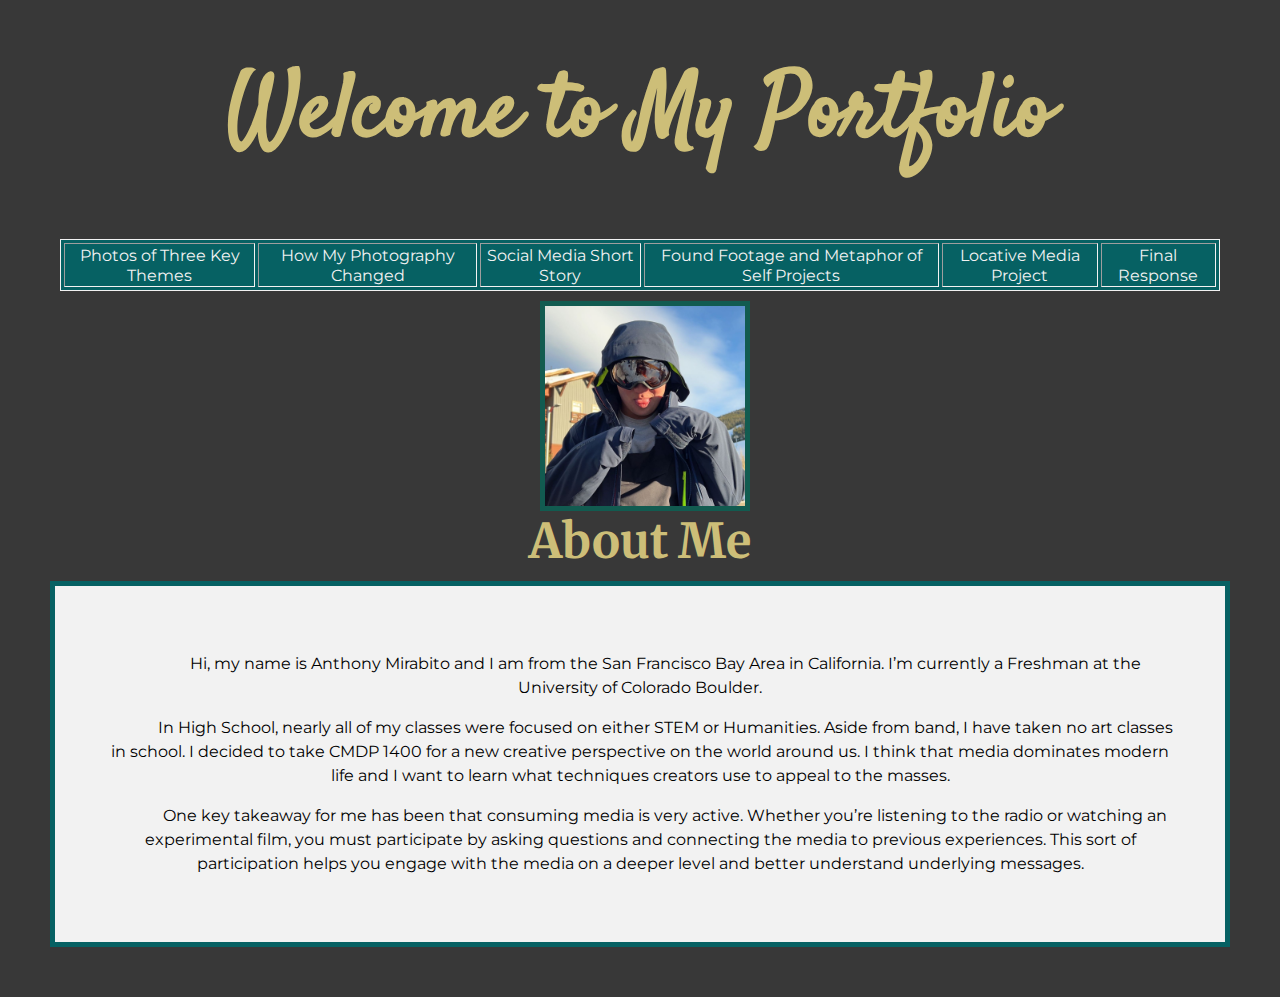
<file: index.html>
<!DOCTYPE html>
<html lang="en" dir="ltr">
  <head>
    <meta charset="utf-8">
    <title>Anthony Mirabito Portfolio</title>
<!-- CSS -->
    <link rel="stylesheet" href="css/master.css">

<!-- font links -->
<link rel="preconnect" href="https://fonts.googleapis.com">
<link rel="preconnect" href="https://fonts.gstatic.com" crossorigin>
<link href="https://fonts.googleapis.com/css2?family=Merriweather&family=Montserrat&family=Sacramento&family=Satisfy&display=swap" rel="stylesheet">
</head>

  <body>
    <h1>Welcome to My Portfolio</h1>

<!-- page links -->
    <table cellspacing=3 border="1px">
      <tr>
        <td>
          <a href="keyphotos.html">Photos of Three Key Themes</a>
        </td>
        <td>
          <a href="changingeye.html">How My Photography Changed</a>
        </td>
        <td>
          <a href="socialmedia.html">Social Media Short Story</a>
        </td>
        <td>
          <a href="foundmetaphor.html">Found Footage and Metaphor of Self Projects</a>
        </td>
        <td>
          <a href="locativemedia.html">Locative Media Project</a>
        </td>
        <td>
          <a href="finalresponse.html">Final Response</a>
        </td>
      </tr>
    </table>

<div class="profile-picture">
  <img src="images/intropic.JPG" alt="picture of me">
</div>

<h2>About Me</h2>

<div class="writingcontent">
  <p>
    Hi, my name is Anthony Mirabito and I am from the San Francisco Bay Area in California. I’m currently a Freshman at the University of Colorado Boulder.
  </p>
  <p>
    In High School, nearly all of my classes were focused on either STEM or Humanities. Aside from band, I have taken no art classes in school. I decided to take CMDP 1400 for a  new creative perspective on the world around us. I think that media dominates modern life and I want to learn what techniques creators use to appeal to the masses.
  </p>
  <p>
	  One key takeaway for me has been that consuming media is very active. Whether you’re listening to the radio or watching an experimental film, you must participate by asking questions and connecting the media to previous experiences. This sort of participation helps you engage with the media on a deeper level and better understand underlying messages.
  </p>
</div>
  </body>
</html>
</file>
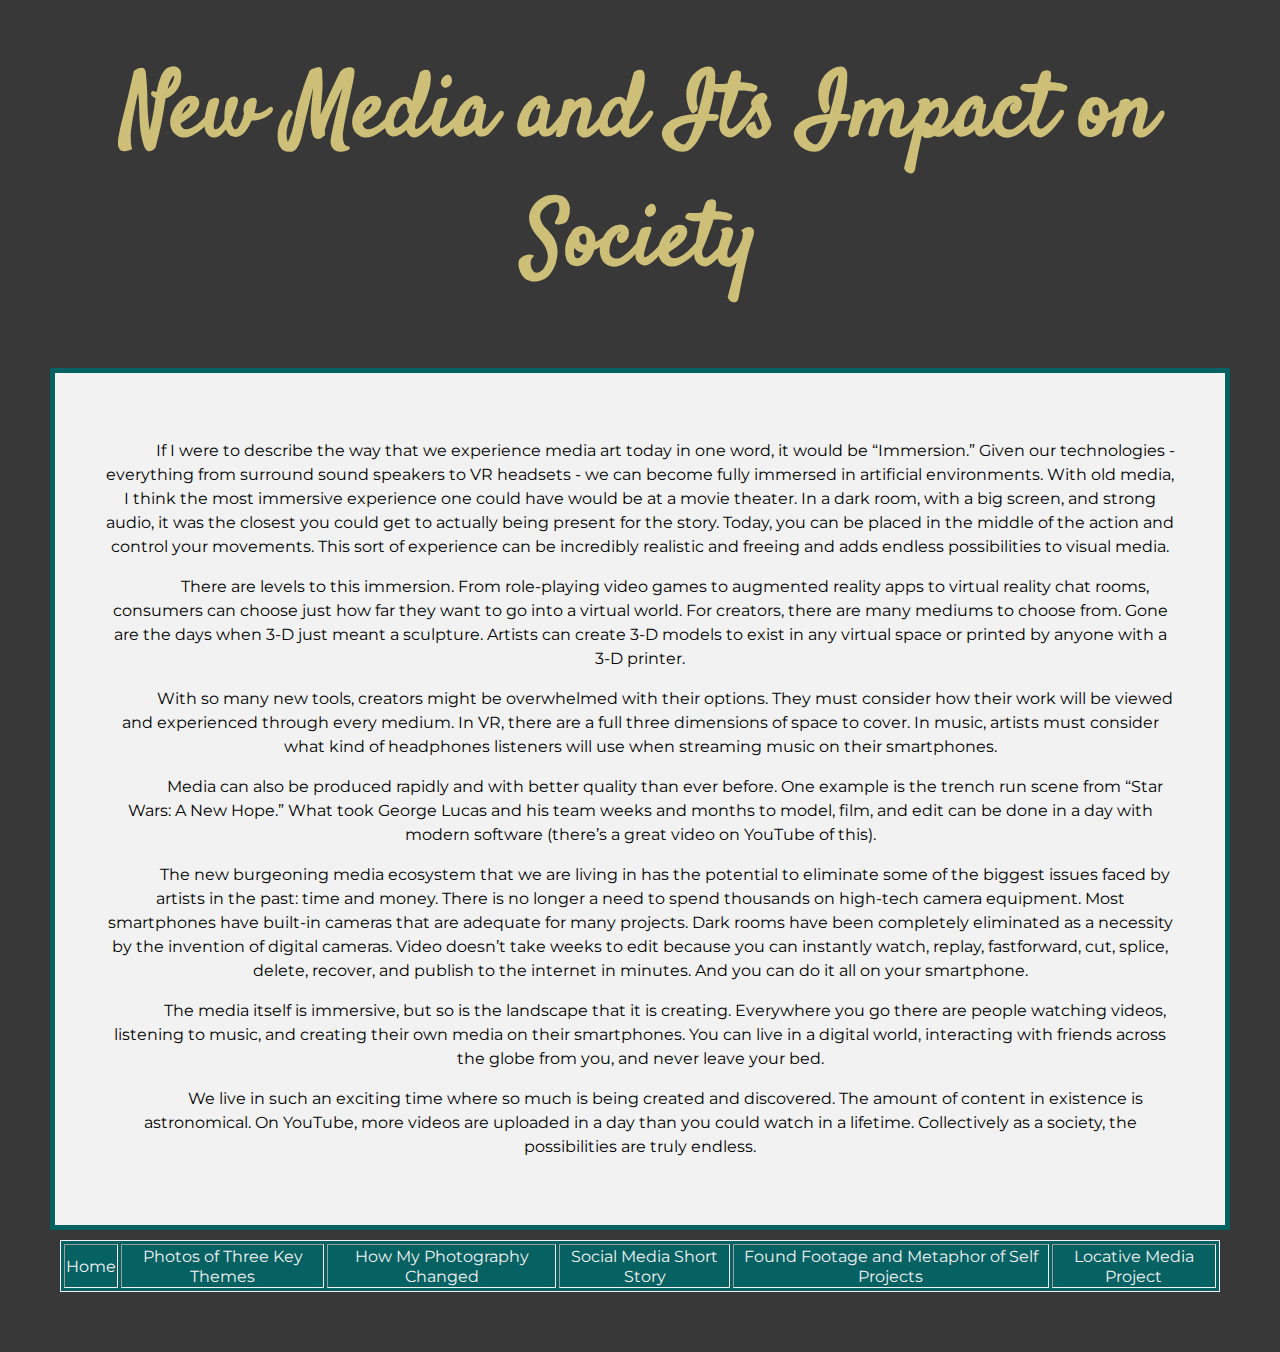
<file: finalresponse.html>
<!DOCTYPE html>
<html lang="en" dir="ltr">
  <head>
    <meta charset="utf-8">
    <title>Final Response</title>
    <!-- CSS -->
        <link rel="stylesheet" href="css/master.css">

    <!-- font links -->
    <link rel="preconnect" href="https://fonts.googleapis.com">
    <link rel="preconnect" href="https://fonts.gstatic.com" crossorigin>
    <link href="https://fonts.googleapis.com/css2?family=Merriweather&family=Montserrat&family=Sacramento&family=Satisfy&display=swap" rel="stylesheet">
  </head>


  <body>
    <h1>New Media and Its Impact on Society</h1>

    <div class="writingcontent">
      <p>
        If I were to describe the way that we experience media art today in one word, it would be “Immersion.” Given our technologies - everything from surround sound speakers to VR headsets - we can become fully immersed in artificial environments. With old media, I think the most immersive experience one could have would be at a movie theater. In a dark room, with a big screen, and strong audio, it was the closest you could get to actually being present for the story. Today, you can be placed in the middle of the action and control your movements. This sort of experience can be incredibly realistic and freeing and adds endless possibilities to visual media.
      </p>
      <p>
        There are levels to this immersion. From role-playing video games to augmented reality apps to virtual reality chat rooms, consumers can choose just how far they want to go into a virtual world. For creators, there are many mediums to choose from. Gone are the days when 3-D just meant a sculpture. Artists can create 3-D models to exist in any virtual space or printed by anyone with a 3-D printer.
      </p>
      <p>
        With so many new tools, creators might be overwhelmed with their options. They must consider how their work will be viewed and experienced through every medium. In VR, there are a full three dimensions of space to cover. In music, artists must consider what kind of headphones listeners will use when streaming music on their smartphones.
      </p>
      <p>
        Media can also be produced rapidly and with better quality than ever before. One example is the trench run scene from “Star Wars: A New Hope.” What took George Lucas and his team weeks and months to model, film, and edit can be done in a day with modern software (there’s a great video on YouTube of this).
      </p>
      <p>
        The new burgeoning media ecosystem that we are living in has the potential to eliminate some of the biggest issues faced by artists in the past: time and money. There is no longer a need to spend thousands on high-tech camera equipment. Most smartphones have built-in cameras that are adequate for many projects. Dark rooms have been completely eliminated as a necessity by the invention of digital cameras. Video doesn’t take weeks to edit because you can instantly watch, replay, fastforward, cut, splice, delete, recover, and publish to the internet in minutes. And you can do it all on your smartphone.
      </p>
      <p>
        The media itself is immersive, but so is the landscape that it is creating. Everywhere you go there are people watching videos, listening to music, and creating their own media on their smartphones. You can live in a digital world, interacting with friends across the globe from you, and never leave your bed.
      </p>
      <p>
        We live in such an exciting time where so much is being created and discovered. The amount of content in existence is astronomical. On YouTube, more videos are uploaded in a day than you could watch in a lifetime. Collectively as a society, the possibilities are truly endless.
      </p>
    </div>

<!-- page links -->
    <table cellspacing=3 border="1px">
      <tr>
        <td>
          <a href="index.html">Home</a>
        </td>
        <td>
          <a href="keyphotos.html">Photos of Three Key Themes</a>
        </td>
        <td>
          <a href="changingeye.html">How My Photography Changed</a>
        </td>
        <td>
          <a href="socialmedia.html">Social Media Short Story</a>
        </td>
        <td>
          <a href="foundmetaphor.html">Found Footage and Metaphor of Self Projects</a>
        </td>
        <td>
          <a href="locativemedia.html">Locative Media Project</a>
        </td>
      </tr>
    </table>

  </body>
</html>
</file>
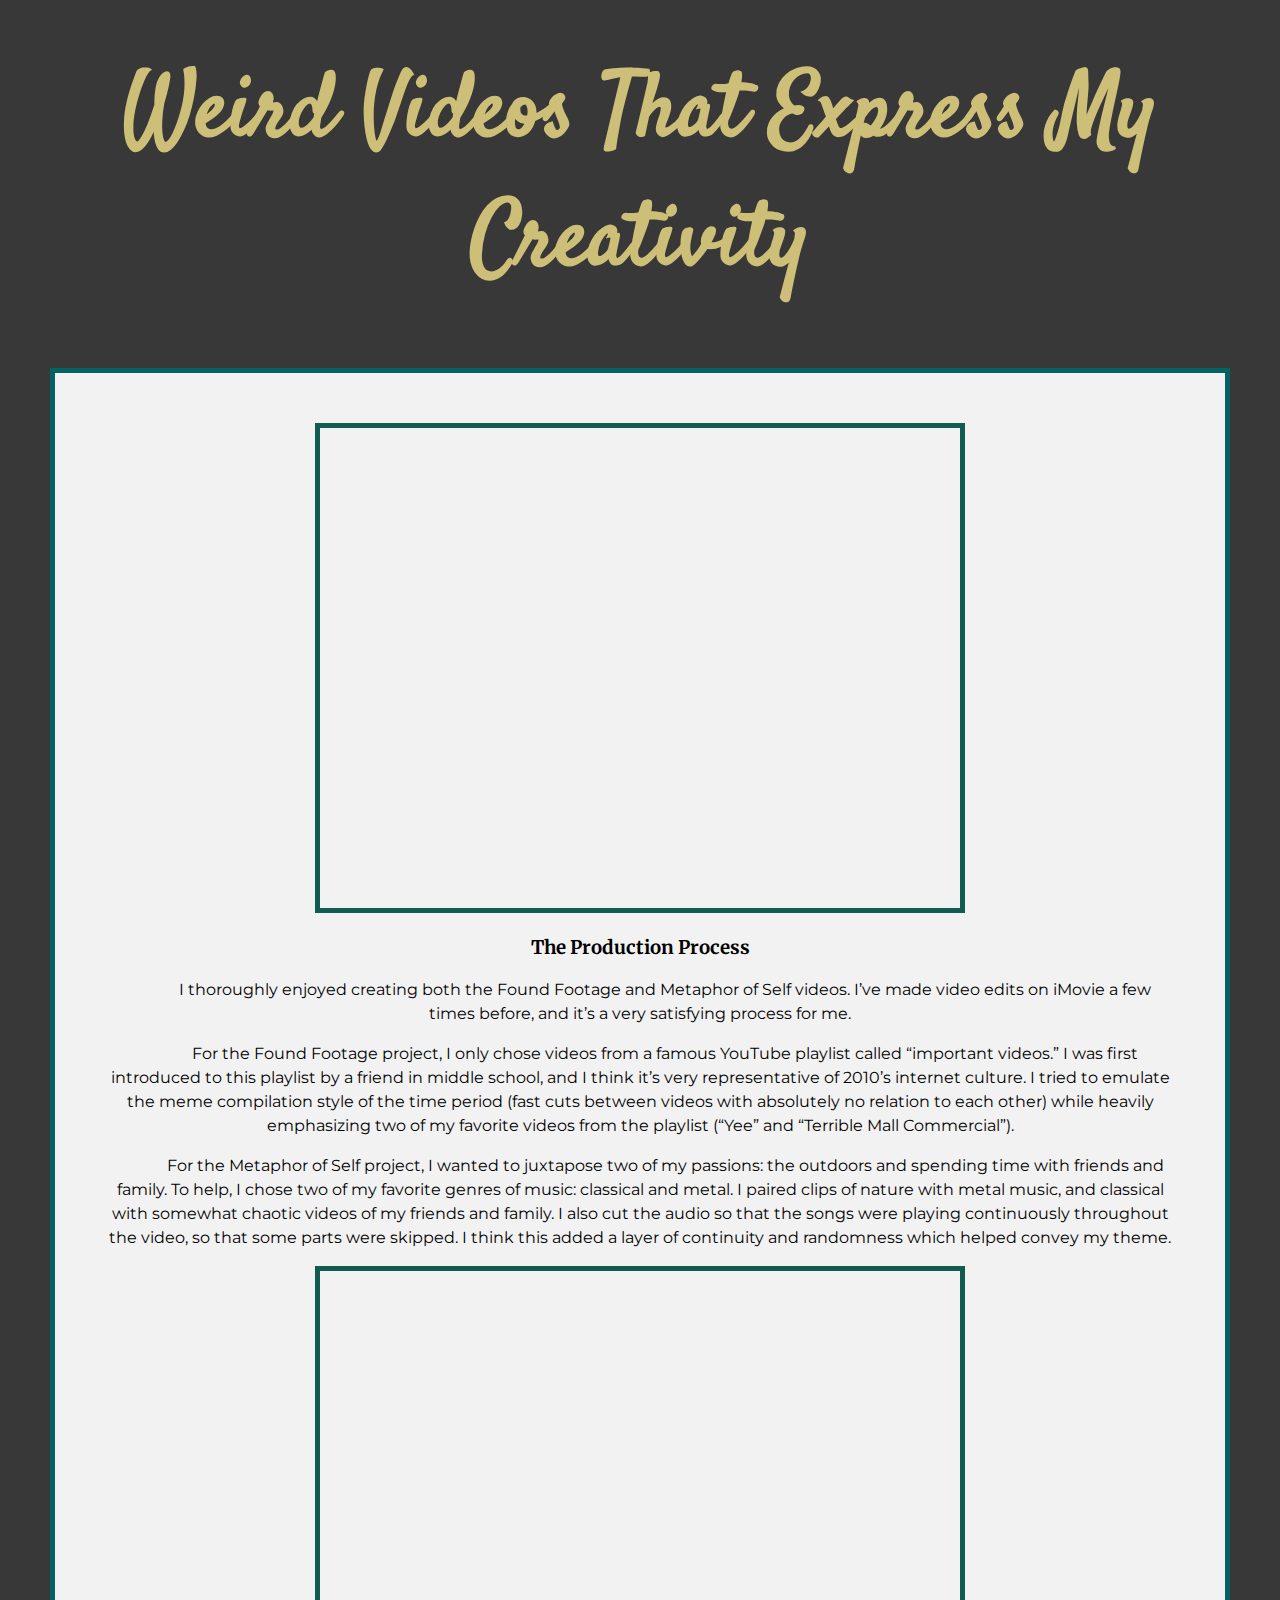
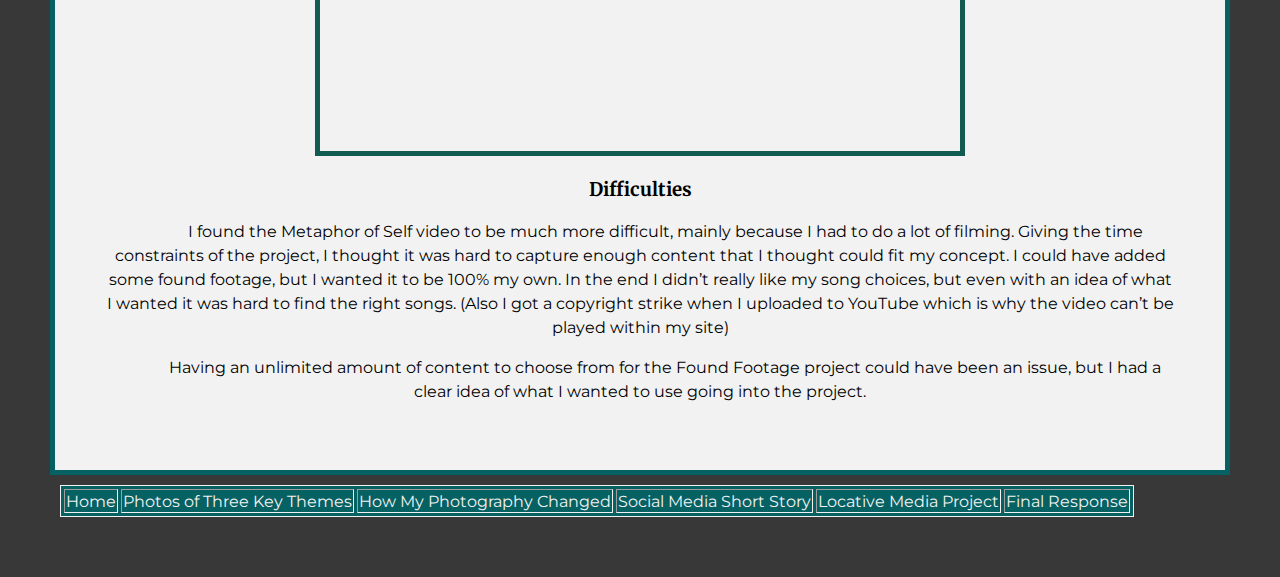
<file: foundmetaphor.html>
<!DOCTYPE html>
<html lang="en" dir="ltr">
  <head>
    <meta charset="utf-8">
    <title>Found Footage & Metaphor of Self Projects</title>
    <!-- CSS -->
        <link rel="stylesheet" href="css/master.css">

    <!-- font links -->
    <link rel="preconnect" href="https://fonts.googleapis.com">
    <link rel="preconnect" href="https://fonts.gstatic.com" crossorigin>
    <link href="https://fonts.googleapis.com/css2?family=Merriweather&family=Montserrat&family=Sacramento&family=Satisfy&display=swap" rel="stylesheet">
  </head>


  <body>
    <h1>Weird Videos That Express My Creativity</h1>
    <div class="writingcontent">

<!-- video -->
      <iframe
        src="https://youtube.com/embed/zX7AqejE4ss" width="640" height="480" allowfullscreen=true>
      </iframe>

      <h3>The Production Process</h3>

      <p>
        I thoroughly enjoyed creating both the Found Footage and Metaphor of Self videos. I’ve made video edits on iMovie a few times before, and it’s a very satisfying process for me.
      </p>
      <p>
        For the Found Footage project, I only chose videos from a famous YouTube playlist called “important videos.” I was first introduced to this playlist by a friend in middle school, and I think it’s very representative of 2010’s internet culture. I tried to emulate the meme compilation style of the time period (fast cuts between videos with absolutely no relation to each other) while heavily emphasizing two of my favorite videos from the playlist (“Yee” and “Terrible Mall Commercial”).
      </p>
      <p>
        For the Metaphor of Self project, I wanted to juxtapose two of my passions: the outdoors and spending time with friends and family. To help, I chose two of my favorite genres of music: classical and metal. I paired clips of nature with metal music, and classical with somewhat chaotic videos of my friends and family. I also cut the audio so that the songs were playing continuously throughout the video, so that some parts were skipped. I think this added a layer of continuity and randomness which helped convey my theme.
      </p>

<!-- video -->
      <iframe
        src="https://youtube.com/embed/MuuydLrGzVU" width="640" height="480" allowfullscreen=true>
      </iframe>


      <h3>Difficulties</h3>

      <p>
        I found the Metaphor of Self video to be much more difficult, mainly because I had to do a lot of filming. Giving the time constraints of the project, I thought it was hard to capture enough content that I thought could fit my concept. I could have added some found footage, but I wanted it to be 100% my own. In the end I didn’t really like my song choices, but even with an idea of what I wanted it was hard to find the right songs. (Also I got a copyright strike when I uploaded to YouTube which is why the video can’t be played within my site)
      </p>
      <p>
        Having an unlimited amount of content to choose from for the Found Footage project could have been an issue, but I had a clear idea of what I wanted to use going into the project.
      </p>
    </div>

<!-- page links -->
    <table cellspacing=3 border="1px">
      <tr>
        <td>
          <a href="index.html">Home</a>
        </td>
        <td>
          <a href="keyphotos.html">Photos of Three Key Themes</a>
        </td>
        <td>
          <a href="changingeye.html">How My Photography Changed</a>
        </td>
        <td>
          <a href="socialmedia.html">Social Media Short Story</a>
        </td>
        <td>
          <a href="locativemedia.html">Locative Media Project</a>
        </td>
        <td>
          <a href="finalresponse.html">Final Response</a>
        </td>
      </tr>
    </table>

  </body>
</html>
</file>
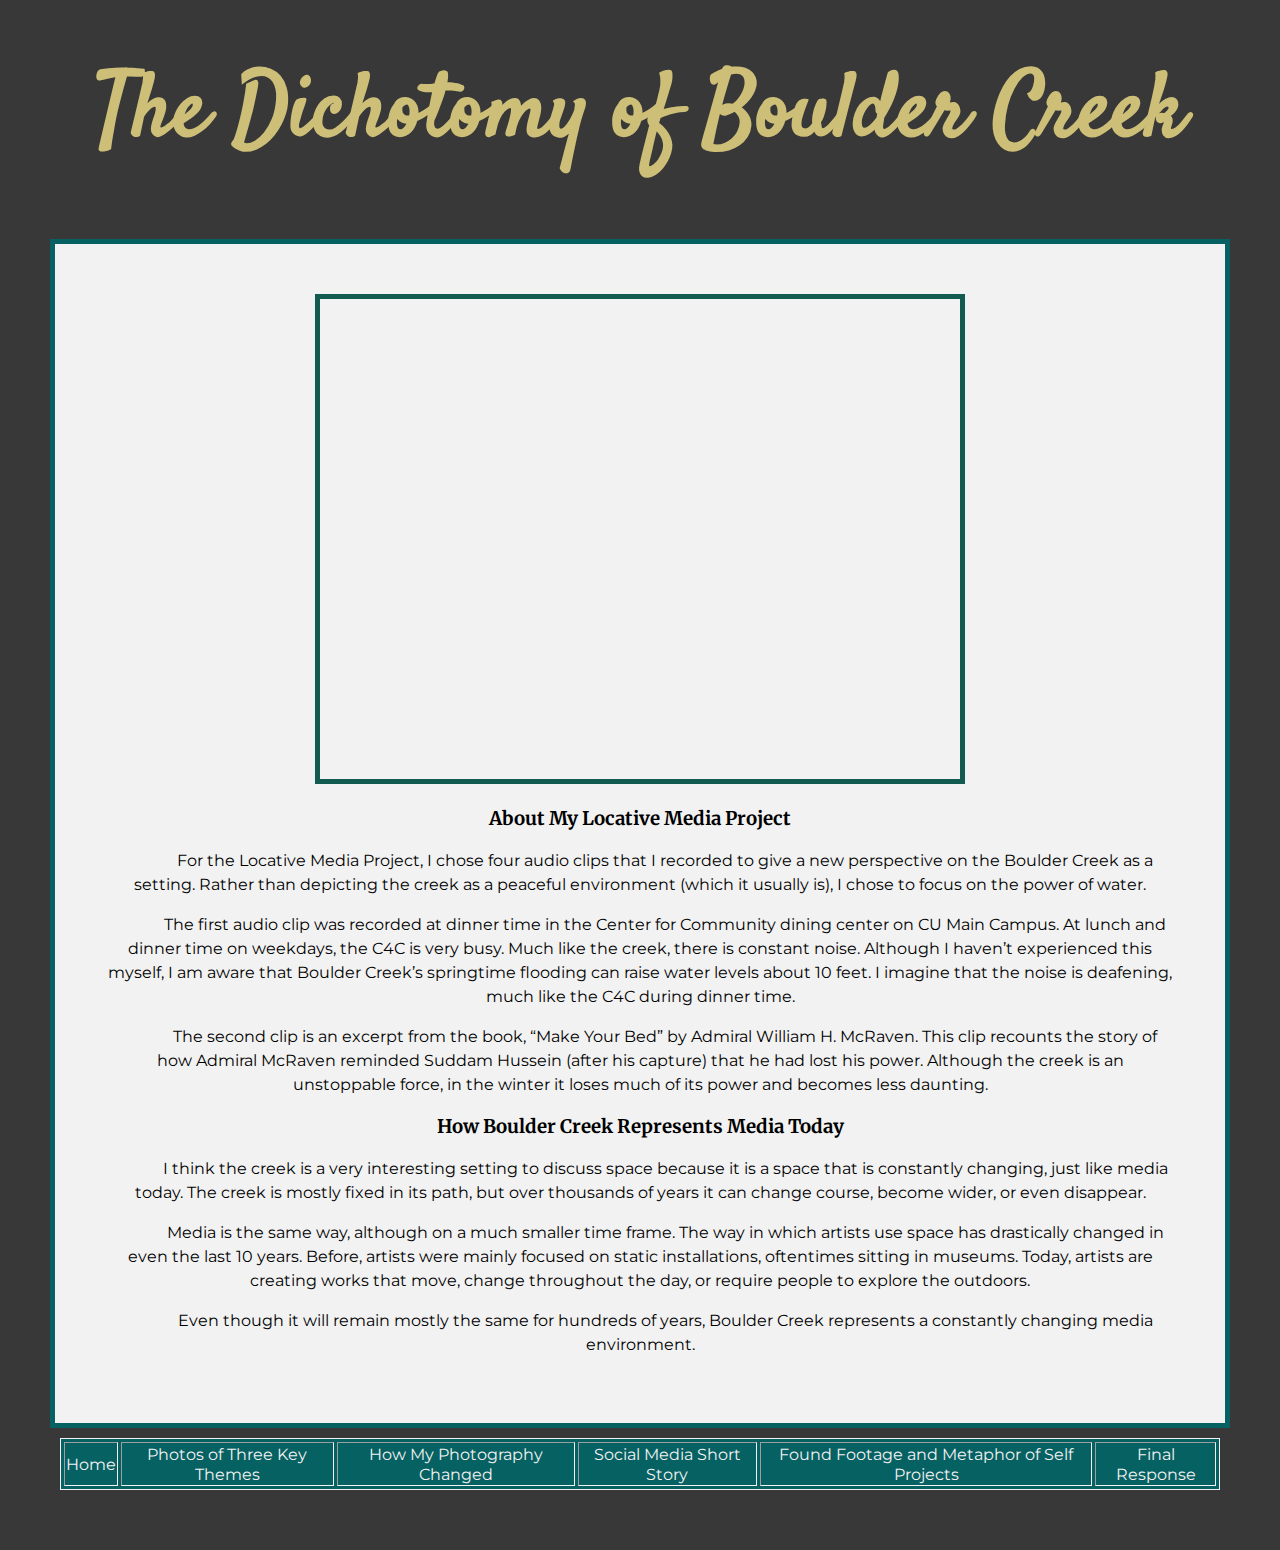
<file: locativemedia.html>
<!DOCTYPE html>
<html lang="en" dir="ltr">
  <head>
    <meta charset="utf-8">
    <title>Locative Media Project</title>
    <!-- CSS -->
        <link rel="stylesheet" href="css/master.css">

    <!-- font links -->
    <link rel="preconnect" href="https://fonts.googleapis.com">
    <link rel="preconnect" href="https://fonts.gstatic.com" crossorigin>
    <link href="https://fonts.googleapis.com/css2?family=Merriweather&family=Montserrat&family=Sacramento&family=Satisfy&display=swap" rel="stylesheet">
  </head>


  <body>
    <h1>The Dichotomy of Boulder Creek</h1>

    <div class="writingcontent">
<!-- video -->
      <iframe
        src="https://youtube.com/embed/s4VwzuE0-0o" width="640" height="480" allowfullscreen=true>
      </iframe>

      <h3>About My Locative Media Project</h3>

      <p>
        For the Locative Media Project, I chose four audio clips that I recorded to give a new perspective on the Boulder Creek as a setting. Rather than depicting the creek as a peaceful environment (which it usually is), I chose to focus on the power of water.
      </p>
      <p>
        The first audio clip was recorded at dinner time in the Center for Community dining center on CU Main Campus. At lunch and dinner time on weekdays, the C4C is very busy. Much like the creek, there is constant noise. Although I haven’t experienced this myself, I am aware that Boulder Creek’s springtime flooding can raise water levels about 10 feet. I imagine that the noise is deafening, much like the C4C during dinner time.
      </p>
      <p>
        The second clip is an excerpt from the book, “Make Your Bed” by Admiral William H. McRaven. This clip recounts the story of how Admiral McRaven reminded Suddam Hussein (after his capture) that he had lost his power. Although the creek is an unstoppable force, in the winter it loses much of its power and becomes less daunting.
      </p>


      <h3>How Boulder Creek Represents Media Today</h3>

      <p>
        I think the creek is a very interesting setting to discuss space because it is a space that is constantly changing, just like media today. The creek is mostly fixed in its path, but over thousands of years it can change course, become wider, or even disappear.
      </p>
      <p>
        Media is the same way, although on a much smaller time frame. The way in which artists use space has drastically changed in even the last 10 years. Before, artists were mainly focused on static installations, oftentimes sitting in museums. Today, artists are creating works that move, change throughout the day, or require people to explore the outdoors.
      </p>
      <p>
        Even though it will remain mostly the same for hundreds of years, Boulder Creek represents a constantly changing media environment.
      </p>
    </div>

<!-- page links -->
    <table cellspacing=3 border="1px">
      <tr>
        <td>
          <a href="index.html">Home</a>
        </td>
        <td>
          <a href="keyphotos.html">Photos of Three Key Themes</a>
        </td>
        <td>
          <a href="changingeye.html">How My Photography Changed</a>
        </td>
        <td>
          <a href="socialmedia.html">Social Media Short Story</a>
        </td>
        <td>
          <a href="foundmetaphor.html">Found Footage and Metaphor of Self Projects</a>
        </td>
        <td>
          <a href="finalresponse.html">Final Response</a>
        </td>
      </tr>
    </table>

  </body>
</html>
</file>
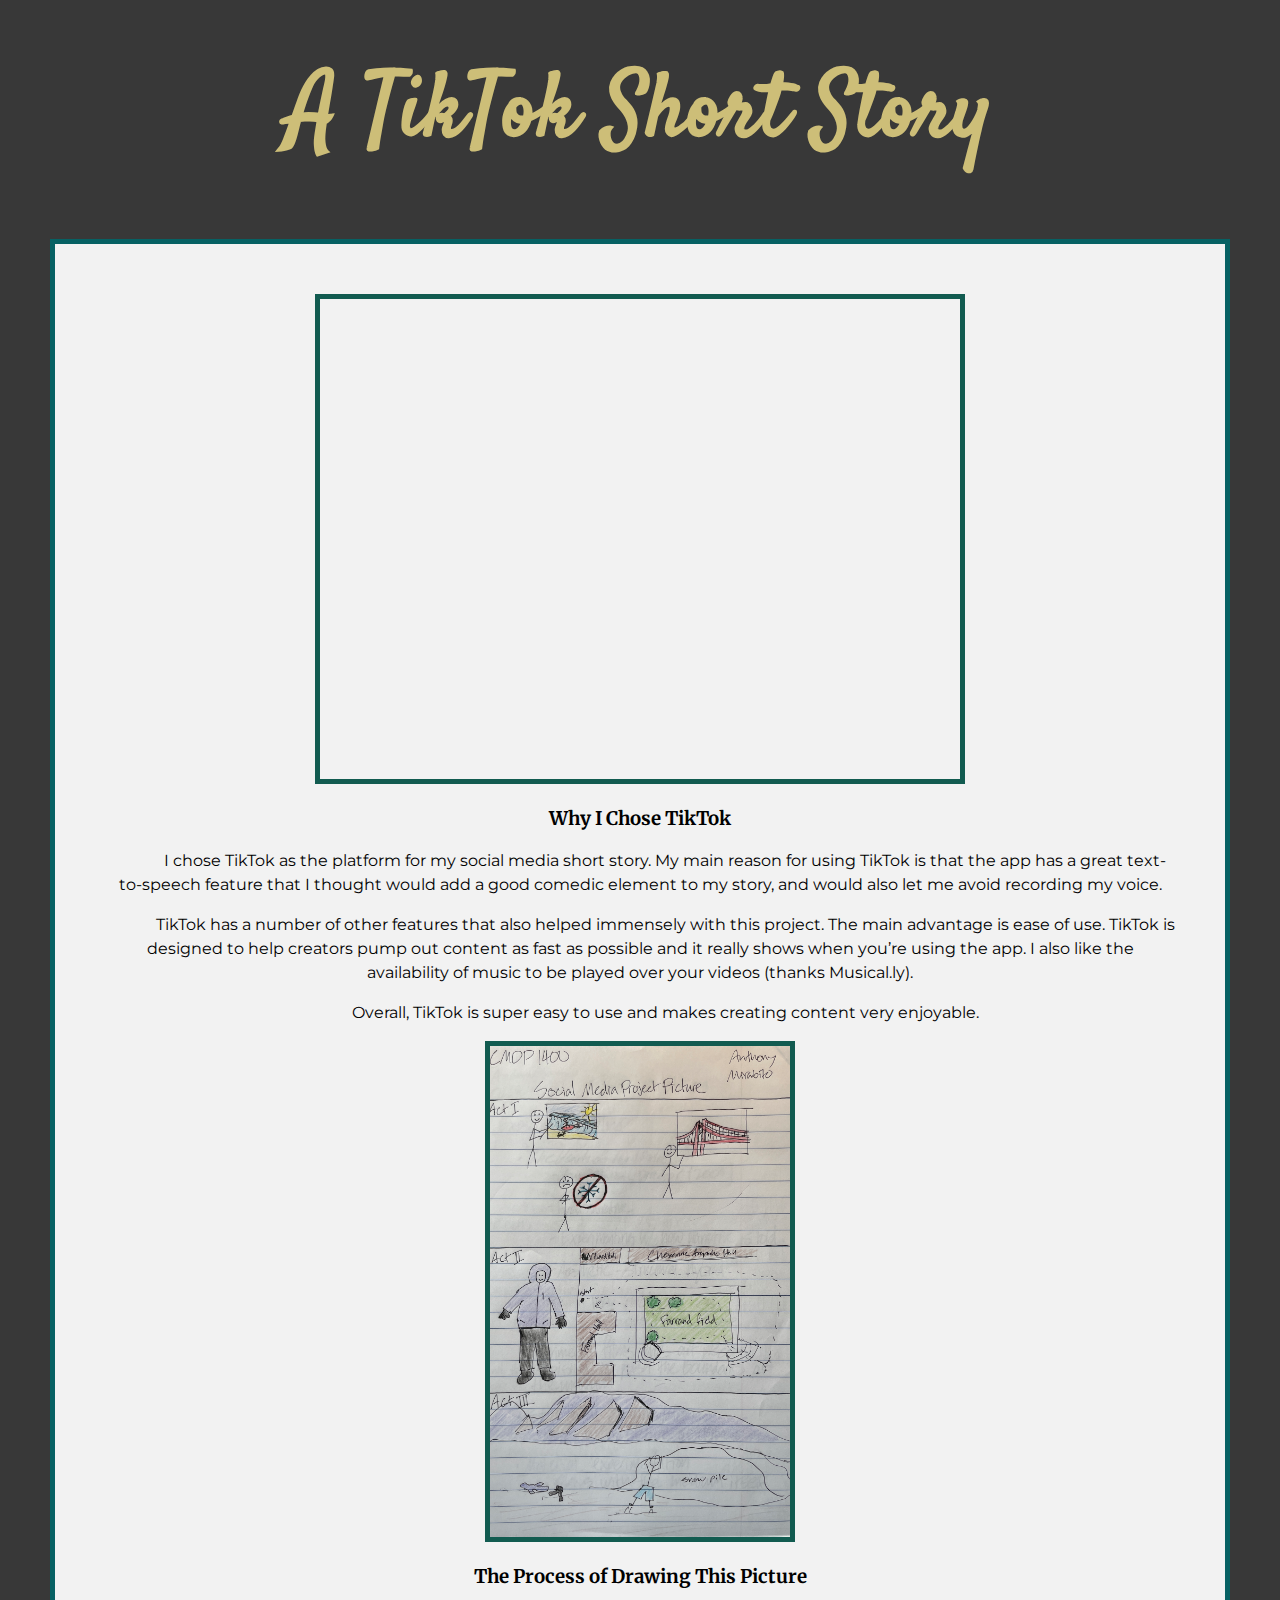
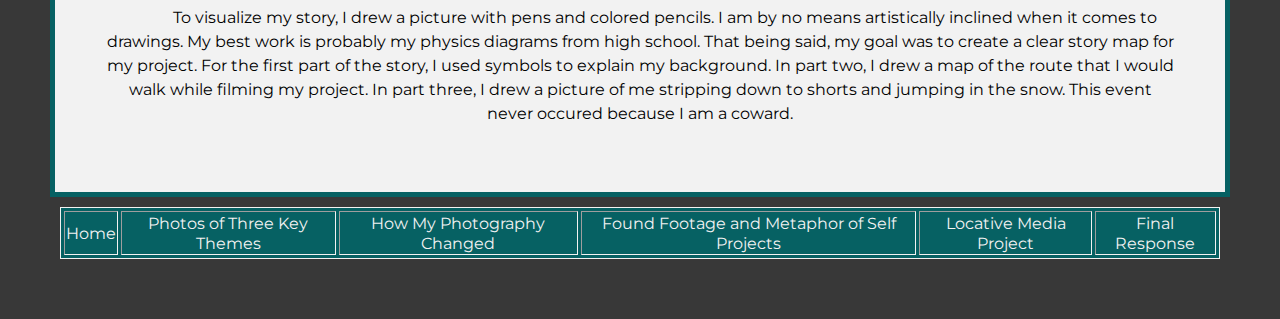
<file: socialmedia.html>
<!DOCTYPE html>
<html lang="en" dir="ltr">
  <head>
    <meta charset="utf-8">
    <title>Social Media Short Story</title>
    <!-- CSS -->
        <link rel="stylesheet" href="css/master.css">

    <!-- font links -->
    <link rel="preconnect" href="https://fonts.googleapis.com">
    <link rel="preconnect" href="https://fonts.gstatic.com" crossorigin>
    <link href="https://fonts.googleapis.com/css2?family=Merriweather&family=Montserrat&family=Sacramento&family=Satisfy&display=swap" rel="stylesheet">
  </head>


  <body>
    <h1>A TikTok Short Story</h1>

  <div class="writingcontent">
<!-- video -->
    <iframe
      src="https://www.youtube.com/embed/PqMIvyw6enI" width="640" height="480" allowfullscreen=true>
    </iframe>

    <h3>Why I Chose TikTok</h3>

      <p>
        I chose TikTok as the platform for my social media short story. My main reason for using TikTok is that the app has a great text-to-speech feature that I thought would add a good comedic element to my story, and would also let me avoid recording my voice.
      </p>
      <p>
        TikTok has a number of other features that also helped immensely with this project. The main advantage is ease of use. TikTok is designed to help creators pump out content as fast as possible and it really shows when you’re using the app. I also like the availability of music to be played over your videos (thanks Musical.ly).
      </p>
      <p>
        Overall, TikTok is super easy to use and makes creating content very enjoyable.
      </p>

    <img src="images/socialMediaPicture.jpg" alt="Storyboard for my social media short story" width="300" height="500">

    <h3>The Process of Drawing This Picture</h3>

      <p>
        To visualize my story, I drew a picture with pens and colored pencils. I am by no means artistically inclined when it comes to drawings. My best work is probably my physics diagrams from high school. That being said, my goal was to create a clear story map for my project. For the first part of the story, I used symbols to explain my background. In part two, I drew a map of the route that I would walk while filming my project. In part three, I drew a picture of me stripping down to shorts and jumping in the snow. This event never occured because I am a coward.
      </p>
  </div>

<!-- page links -->
    <table cellspacing=3 border="1px">
      <tr>
        <td>
          <a href="index.html">Home</a>
        </td>
        <td>
          <a href="keyphotos.html">Photos of Three Key Themes</a>
        </td>
        <td>
          <a href="changingeye.html">How My Photography Changed</a>
        </td>
        <td>
          <a href="foundmetaphor.html">Found Footage and Metaphor of Self Projects</a>
        </td>
        <td>
          <a href="locativemedia.html">Locative Media Project</a>
        </td>
        <td>
          <a href="finalresponse.html">Final Response</a>
        </td>
      </tr>
    </table>

  </body>
</html>
</file>
<file: css/master.css>
/*******
#383838
#066163
#CDBE78
#F2F2F2
*******/

/* Elements */

body{
  margin: 0;
  text-align: center;
  font-family: 'Merriweather', serif;
  background-color: #383838
;
  padding: 50px;
}

h1{
  margin-top: 0;
  font-size: 562.5%;
  font-family: 'Satisfy', cursive;
  color: #CDBE78;
}

h2{
  color: #CDBE78;
  font-size: 300%;
  padding: 10px;
  margin: 0;
}

p{
  font-family: 'Montserrat', sans-serif;
  line-height: 1.5;
  text-indent: 50px;
}

a{
  position: relative;
  font-family: 'Montserrat', sans-serif;
  text-decoration: none;
  color: #F2F2F2;
  border: none;
}

td:hover{
  background-color: #CDBE78;
}

table{
  background-color: #066163;
  margin: 10px;
  border: 1px solid #F2F2F2;
}

img{
  max-width: 100%;
  height: auto;
  border: 5px solid #125B50;
}

iframe{
  border: 5px solid #125B50;
}

/* Divs */

.writingcontent{
  background-color: #F2F2F2;
  padding: 50px;
  border: 5px solid #066163;
}

.homelink{
  position: relative;
  background-color: #066163;
  padding: 10px;
}

.profile-picture{
  margin: auto;
  position: relative;
  height: 200px;
  width: 200px;
}

.homeButton{
  margin: 30px auto 30px auto;
}
</file>
